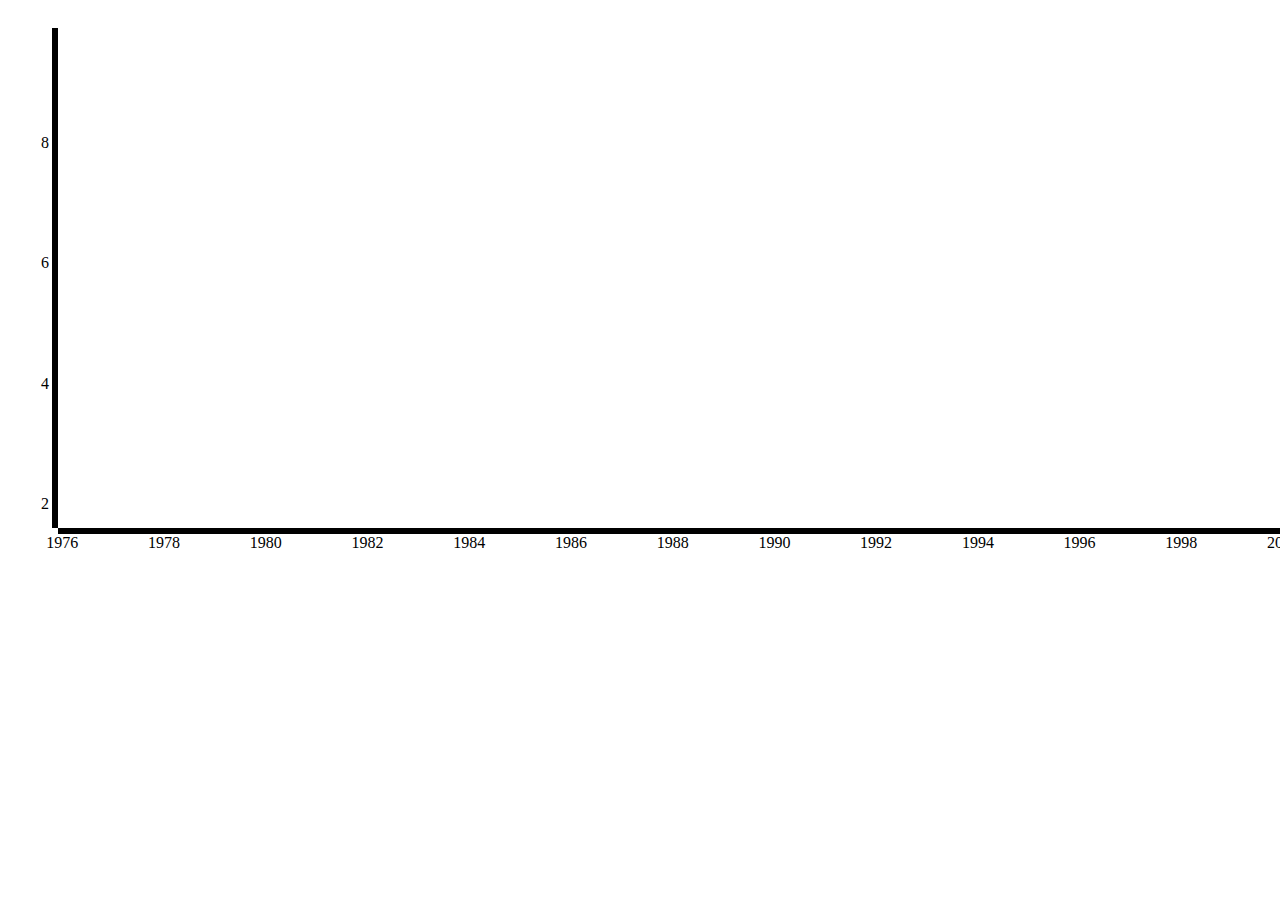
<file: linechart.html>
<!DOCTYPE html>
<meta charset="utf-8">
<body>
<script src="js/d3.v3.min.js"></script>
<script>

//margin
var margin = {top: 20, right: 20, bottom: 30, left: 50},
    width = 2060,
    height = 500;

//date formatting
var dayOne = "01";
var monthIndex = {
	January: "0",
	February: "1",
	March: "2",
	April: "3",
	May: "4",
	June: "5",
	July: "6",
	August: "7",
	September: "8",
	October: "9",
	November: "10",
	December: "11"
}
var formatDate = d3.time.format("%Y-%m-%d");

//scale & axis
var x = d3.time.scale()
    .range([0, width]);

var y = d3.scale.linear()
    .range([height, 0]);

var xAxis = d3.svg.axis()
    .scale(x)
    .orient("bottom").ticks(20);

var yAxis = d3.svg.axis()
    .scale(y)
    .orient("left").ticks(3);

//SVG
var svg = d3.select("body").append("svg")
    .attr("width", width + margin.left + margin.right)
    .attr("height", height + margin.top + margin.bottom)
  	.append("g")
    .attr("transform", "translate(" + margin.left + "," + margin.top + ")");

//get data
d3.csv("final_data.csv", type, function(error, data) {
	if (error) throw error;
  	//console.log(data);

  	x.domain(d3.extent(data, function(d) { return d.date; }));
  	y.domain(d3.extent(data, function(d) { return d.unemployment_rate; }));

  	// Add the X Axis
	svg.append("g")
    	.attr("transform", "translate(0," + height + ")")
    	.call(xAxis);

    // Add the Y Axis
    svg.append("g")
        .call(yAxis);
  
});

function type(d, i) {
  d.date = formatDate.parse(d.year + "-" + monthIndex[d.month] + "-" + dayOne);
  //console.log(d.date);
  return d;
}

</script>
</file>
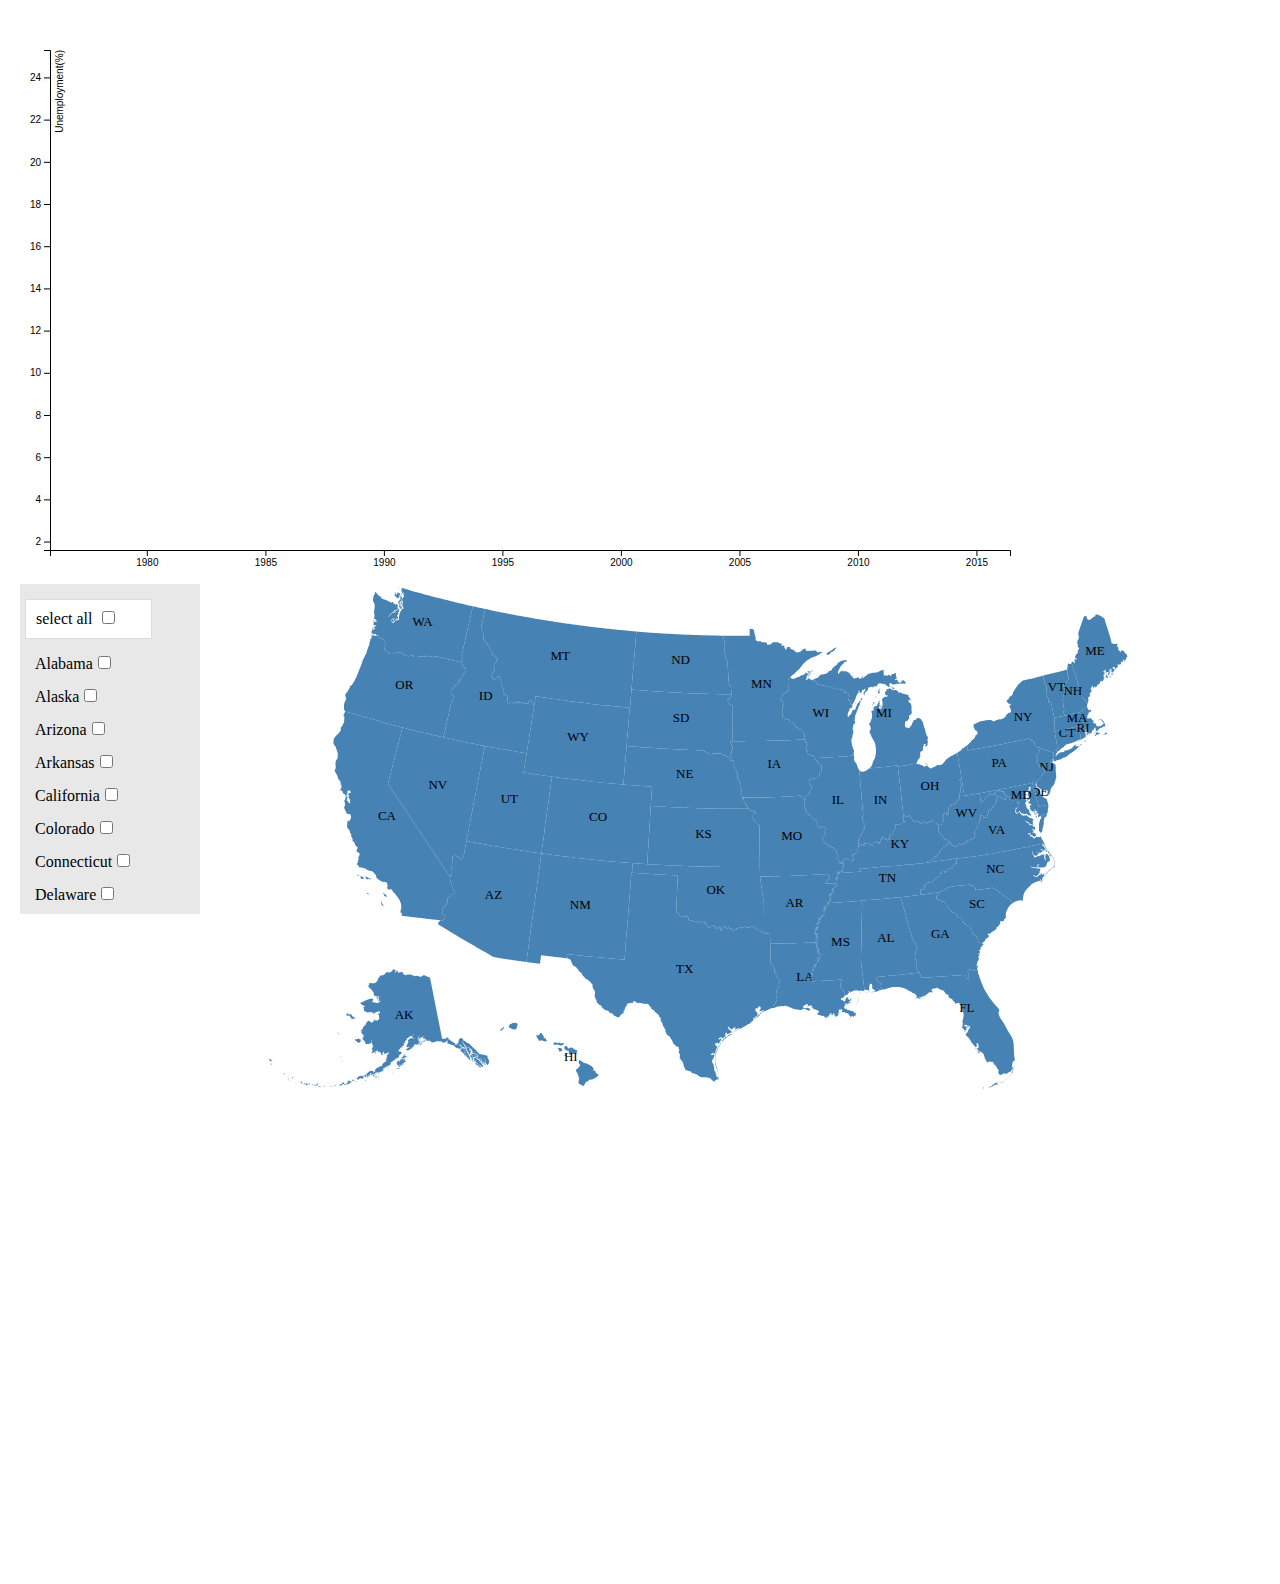
<file: linechart2.html>
<!DOCTYPE html>
<meta charset="utf-8">
<style>

body {
  font-family: sarif;
  font-size: 16px;
  width: 100%;
}
* {
  margin: 0;
  padding: 0;
}

div label {
  float: left;
  clear: both;
  margin-bottom: 10px;
  margin-right: 10px;
}

div label input {
  margin: 5px;
}

#usmap {
  float: right;
  font-size: 13px;
  position: relative;
  z-index: 12;
}
#checkboxarea {
    width: 150px;
    float: left;
    background: #E8E8E8;
    margin-left: 20px;
    padding: 15px;
    height: 300px;
    overflow: hidden;
    overflow-y: scroll;
}
.line {
  fill: none;
  stroke: steelblue;
  stroke-width: 1.5px;
}

.path {
  display: none;
}

.tooltip {
  color: #fff;
  background-color: #333;
  padding: .5em;
  text-shadow: #f5f5f5 0 1px 0;
  border-radius: 2px;
  opacity: 0.9;
  position: absolute;
  z-index: 14;
}

.hidden {
 display: none;
}
#selectAll {
}
.selectAllCheckboxDiv {
    float: left;
    clear: both;
    background: #FFF;
    border: 1px solid #DDD;
    width: 70%;
    padding: 10px 10px 0px;
    margin-bottom: 12px;
    margin-left: -10px;
}
.selectAllCheckboxDiv label {
  float: left;
}

</style>
<body>
<script src="js/d3.v4.min.js"></script>
<script>

//margin
var margin = {top: 50, right: 20, bottom: 30, left: 50},
    width =960,
    height = 500;

//*********************************LINE CHART******************************************************
var checkboxdata;

//date formatting
var dayOne = "01";
var monthIndex = {
	January: "0",
	February: "1",
	March: "2",
	April: "3",
	May: "4",
	June: "5",
	July: "6",
	August: "7",
	September: "8",
	October: "9",
	November: "10",
	December: "11"
}
var parseTime = d3.timeParse("%Y-%m-%d");

//scale & axis
var x = d3.scaleTime().range([0, width]),
    y = d3.scaleLinear().range([height, 0])
    z = d3.scaleOrdinal(d3.schemeCategory10);

var xAxis = d3.axisBottom(x);
var yAxis = d3.axisLeft(y);

//line
var line = d3.line()
    .curve(d3.curveBasis)
    .x(function(d) { return x(d.date); })
    .y(function(d) { return y(d.unemployment_rate); });

//SVG
var svg = d3.select("body").append("svg")
    //.attr("width", width + margin.left + margin.right)
    .attr("width", "100%")
    .attr("height", height + margin.top + margin.bottom)
  	.append("g")
    .attr("transform", "translate(" + margin.left + "," + margin.top + ")");

//get data
d3.csv("final_data.csv", type, function(error, data) {
	if (error) throw error;

    var states = [];
    data.forEach(function(d) {
      var item = states.find(function(x) {
        return x.id === d.states;
      });
      if(item) {
        item.values.push({ date: d.date, unemployment_rate: d.unemployment_rate });
      }
      else {
        states.push({ 
        id: d.states, 
        values: [ 
          { date: d.date, unemployment_rate: d.unemployment_rate } 
        ]});
      } 
    });

  	x.domain(d3.extent(data, function(d) { return d.date; }));
  	y.domain(d3.extent(data, function(d) { return parseFloat(d.unemployment_rate); }));
    z.domain(states.map(function(c) { return c.id; }));
  	
    // Add the X Axis
    svg.append("g")
      .attr("transform", "translate(0," + height + ")")
    	.call(xAxis);

    // Add the Y Axis
    svg.append("g")
        .call(yAxis)
        .append("text")
        .attr("fill", "#000")
        .attr("transform", "rotate(-90)")
        .attr("y", 6)
        .attr("dy", "0.71em")
        .style("text-anchor", "end")
        .text("Unemployment(%)");

    var state = svg.selectAll(".state")
      .data(states)
      .enter().append("g")
      .attr("class", "state");

    // path
    state.append("path")
      .attr("id", function(d) {
        return d.id.split(' ').join('_');
      })
      .attr("class", "line")
      .attr("d", function(d) { return line(d.values); })
      .style("stroke", function(d) { return z(d.id); })
      .style("display", "none");


    // path text info
    state.append("text")
      .datum(function(d) { return {id: d.id, value: d.values[d.values.length - 1]}; })
      .attr("transform", function(d) { 
        var factor = x(d.value.date) + 10; 
        return "translate(" + factor + "," + y(d.value.unemployment_rate) + ")"; 
      })
      .attr("id", function(d) {
          return "pathText_" + d.id.split(' ').join('_');
        })
      //.attr("x", 3)
      //.attr("dy", "0.35em")
      .style("font", "14px sans-serif")
      .text(function(d) { return d.id; })
      .style("display", "none")
      .attr("class", "pathtext");

    // path circle
    state.append("g")
      .attr("class", function(d) {
        return d.id.split(' ').join('_');
      })
      .attr("display", "none")
      .selectAll("circle")
      .data(function(d) {
        return d.values;
      })
      .enter()
      .append("circle")
      .attr("class", "pathcircle")
      .attr("stroke", "#000")
      .attr("fill-opacity",0)
      .attr("cx", function(d){
        return x(d.date);
      })
      .attr("cy", function(d){
        return y(d.unemployment_rate);
      })
      .attr("r", function(d){
        return d.unemployment_rate/2;
      })
      .on("mouseover", onMouseOverCircle)
      .on("mouseout", onMouseOutCircle)
      .append("title")
      .text(function(d) { 
        var month = Object.keys(monthIndex)[d.date.getMonth()];
        var year = d.date.getFullYear();
        return "Unemployment Rate: " + d.unemployment_rate + "(" + month + "," + year + ")"; 
      });

    //checkbox
    checkboxdata = z.domain();
    //console.log(checkboxdata);
    var checkboxArea = d3.select("body")
        .append("div")
        .attr("id", "checkboxarea");

    var checkboxAllArea = checkboxArea.append("div").attr("class", "selectAllCheckboxDiv");
    checkboxAllArea.append("input")
        .attr("id", "selectAll")
        .attr("type", "checkbox")
        .on("change", onChangeAllCheckBox);

    checkboxAllArea.append("label")
        .attr("for", "selectAll")
        .text("select all");

    var checkboxStateArea = checkboxArea.append("div").attr("class", "selectStateCheckboxDiv");
    checkboxStateArea
        .selectAll("label")
        .data(checkboxdata)
        .enter()
        .append("label")
        .text(function(d) {
          return d;
        })
        .attr("for", function(d) {
          return "checkbox_" + d;
        })
        .append("input")
        .attr("type","checkbox")
        .attr("id", function(d) {
          return "checkbox_" + d.split(' ').join('_');
        })
        .attr("value", function(d) {
          return d;
        })
        .attr("name", "state")
        .attr("class", "testclass")
        .on("change", onChangeCheckBox);
});

function type(d, i) {
  d.date = parseTime(d.year + "-" + monthIndex[d.month] + "-" + dayOne);
  return d;
}

function onChangeAllCheckBox() {
  /*checkboxes = document.getElementsByName('state');
  for(var i=0, n=checkboxes.length;i<n;i++) {
    var checkbox= d3.select("#" + checkboxes[i].id);
    checkbox.property("checked", "true");
    checkbox.on("change")(checkboxdata[i]);
  }*/
  var checked = false;
  if(d3.select("#selectAll").property("checked")) {
    checked = true;
  }
  else {
    checked = false;
  } 
  d3.selectAll(".testclass")
    .each(function(d) {
      d3.select(this).property("checked", checked).on("change")(d);
    })  
}

function onChangeCheckBox(d) {
  var checkboxId = "#" + "checkbox_" + d.split(' ').join('_');
  var pathId = "#" + d.split(' ').join('_');
  var pathTextId = "#" + "pathText_" + d.split(' ').join('_');
  var pathCircleClassId = "." + d.split(' ').join('_');
  var mapId = "#" + "map_" + d.split(' ').join('_');
  if(d3.select(checkboxId).property("checked")) {
    d3.select(pathId).style("display","block");
    d3.select(pathTextId).style("display","block");
    d3.selectAll(pathCircleClassId).attr("display","block");
    d3.select(mapId).style("stroke", "black").style("stroke-width", "2px");
  }
  else {
    d3.select(pathId).style("display","none");
    d3.select(pathTextId).style("display","none");
    d3.selectAll(pathCircleClassId).attr("display","none");
    d3.select(mapId).style("stroke", "none");
  }   
}

function onMouseOverCircle(d) {
  var pathCircleClassId = d3.select(this.parentNode).attr("class");
  var mapId = "#" + "map_" + pathCircleClassId;
  var mapTextId = "#" + "maptext_" + pathCircleClassId;
  d3.select(mapId).style("fill", "rebeccapurple");
  d3.select(this).attr("fill-opacity",1);
  d3.select(this).style("cursor", "pointer");
  d3.selectAll(".pathtext").style("opacity", 0);
  d3.select("#" + "pathText_"+ pathCircleClassId).style("opacity", 1);
}

function onMouseOutCircle(d) {
  var pathCircleClassId = d3.select(this.parentNode).attr("class");
  var mapId = "#" + "map_" + pathCircleClassId;
  var mapTextId = "#" + "maptext_" + pathCircleClassId;
  d3.select(mapId).style("fill", "steelblue");
  d3.select(this).attr("fill-opacity",0);
  d3.select(this).style("cursor", "none");
  d3.selectAll(".pathtext").style("opacity", 1);
}

//*********************************MAP******************************************************

// SVG for map
var svg1 = d3.select("body").append("svg")
    .attr("id", "usmap")
    .attr("width", width + margin.left + margin.right)
    .attr("height", 1000)
    .append("g");
    //.attr("transform", "translate(" + margin.left + "," + "100" + ")");

 var tooltip = d3.select('body').append('div')
            .attr('class', 'tooltip hidden');

// data binding
d3.json("us.json", function(data) {
  var group = svg1.selectAll("g")
      .data(data.features)
      .enter()
      .append("g");

// projection & path generator
var projection = d3.geoAlbersUsa()
  .scale(1100)
  .translate([width/2, height/2]);
var path = d3.geoPath().projection(projection);

group.append("path")
  .attr("id", function(d) {
    return "map_" + d.properties.NAME.split(' ').join('_')
  })
  .attr("d", path)
  .attr("fill", "steelblue")
  .on("click", onClickMap)
  .on("mouseover", onMouseOverMap)
  .on("mouseout", onMouseOutMap);

group.append("text")
  .attr("x", function(d) {
    return path.centroid(d.geometry)[0];
  })
  .attr("y", function(d) {
    return path.centroid(d)[1];
  })
  /*.attr("transform", function(d) {
    return "translate(" + path.centroid(d) + ")"; 
  })*/
  .text(function(d) {
    return d.properties.POSTCODE;
  })
  .attr("id", function(d) {
    return "maptext_" + d.properties.NAME.split(' ').join('_')
  })
  .style("text-anchor", "middle");
  //.style("display", "none");
});

function onClickMap(d) {
  var mapId = "#" + "map_" + d.properties.NAME.split(' ').join('_');
  var checkboxId = "#" + "checkbox_" + d.properties.NAME.split(' ').join('_');
  var pathId = "#" + d.properties.NAME.split(' ').join('_');
  var pathTextId = "#" + "pathText_" + d.properties.NAME.split(' ').join('_');
  var pathCircleClassId = "." + d.properties.NAME.split(' ').join('_');
  if(d3.select(mapId).style("stroke") === "none") {
    d3.select(pathId).style("display","block");
    d3.select(pathTextId).style("display","block");
    d3.selectAll(pathCircleClassId).attr("display","block");
    d3.select(checkboxId).property("checked", true);
    d3.select(mapId).style("stroke", "black").style("stroke-width", "2px");
  }
  else {
    d3.select(pathId).style("display","none");
    d3.select(pathTextId).style("display","none");
    d3.selectAll(pathCircleClassId).attr("display","none");
    d3.select(checkboxId).property("checked", false);
    d3.select(mapId).style("stroke", "none");
  }
}

function onMouseOverMap(d) {
  d3.select(this).style("cursor", "pointer");
  var mapId = "#" + "map_" + d.properties.NAME.split(' ').join('_');
  d3.select(mapId).style("fill", "rebeccapurple");
  /*var mouse = d3.mouse(svg1.node()).map(function(d) {
        return parseInt(d);
    });
  tooltip
    .classed('hidden', false)
    .attr('style', 'left:' + (mouse[0] + 200) +'px; top:' + (mouse[1] + 620) + 'px')
    .html(d.properties.NAME);*/
}

function onMouseOutMap(d) {
  d3.select(this).style("cursor", "none");
  var mapId = "#" + "map_" + d.properties.NAME.split(' ').join('_');
  d3.select(mapId).style("fill", "steelblue");
  /*tooltip.classed('hidden', true);
  tooltip.style("display", "none");*/
}

</script>
</body>
</file>
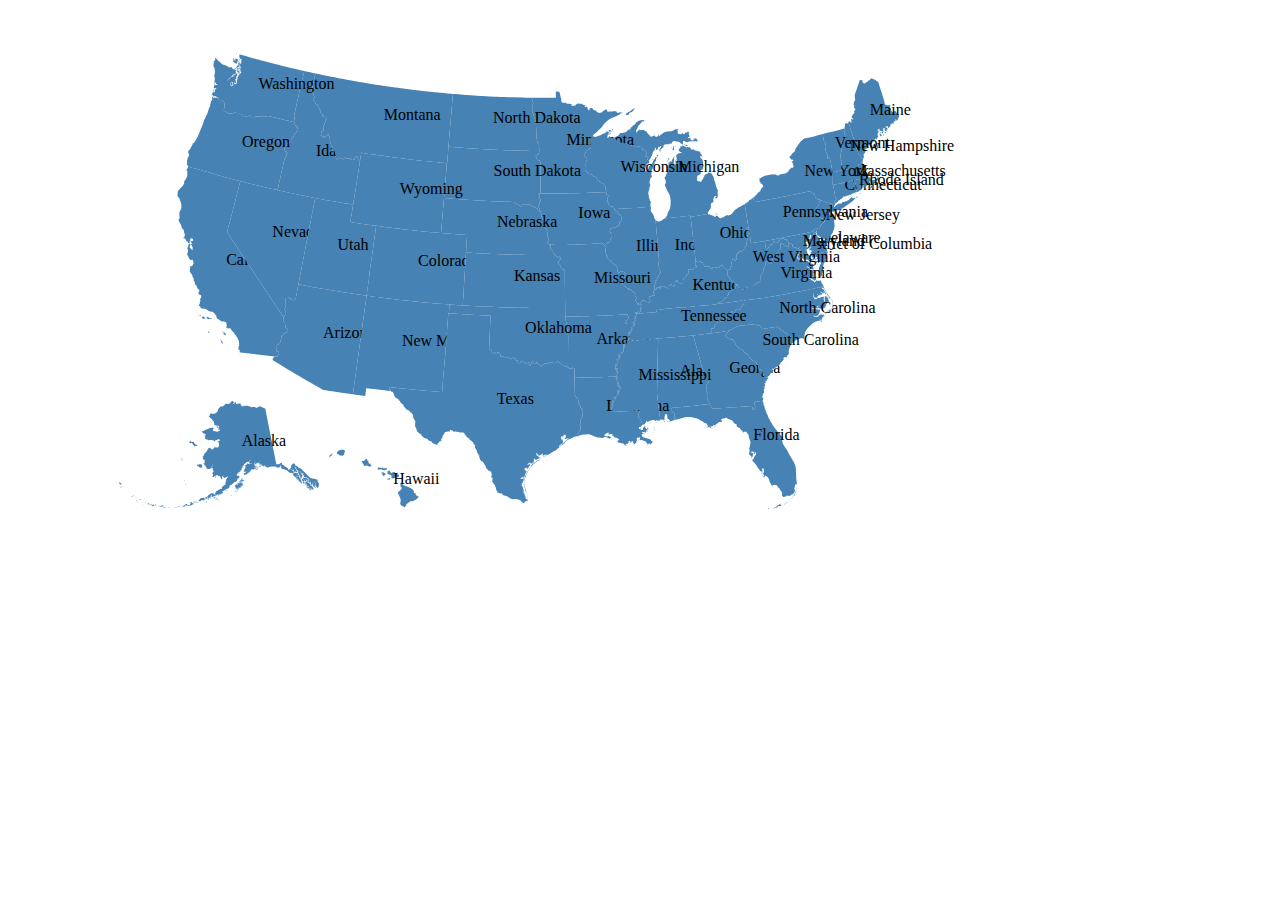
<file: map.html>
<!DOCTYPE html>
<meta charset="utf-8">
<style>
</style>
<body>
<script src="js/d3.v4.min.js"></script>
<script>

var margin = {top: 20, right: 20, bottom: 30, left: 50},
    width =960,
    height =500;

//SVG
var svg = d3.select("body").append("svg")
    .attr("width", width + margin.left + margin.right)
    .attr("height", height + margin.top + margin.bottom)
    .append("g")
    .attr("transform", "translate(" + margin.left + "," + margin.top + ")");


d3.json("us.json", function(data) {
  var group = svg.selectAll("g")
      .data(data.features)
      .enter()
      .append("g");

var projection = d3.geoAlbersUsa()
  .scale(1000)
  .translate([width / 2, height / 2]);
var path = d3.geoPath().projection(projection);

group.append("path")
  .attr("d", path)
  .attr("fill", "steelblue")
  .on("click", function(d) {
    console.log(d.properties.NAME + " state clicked");
  });

group.append("text")
  .attr("x", function(d) {
    return path.centroid(d.geometry)[0];
  })
  .attr("y", function(d) {
    return path.centroid(d)[1];
  })
  /*.attr("transform", function(d) {
    return "translate(" + path.centroid(d) + ")"; 
  })*/
  .text(function(d) {
    return d.properties.NAME;
  });
});

</script>
</body>
</file>
